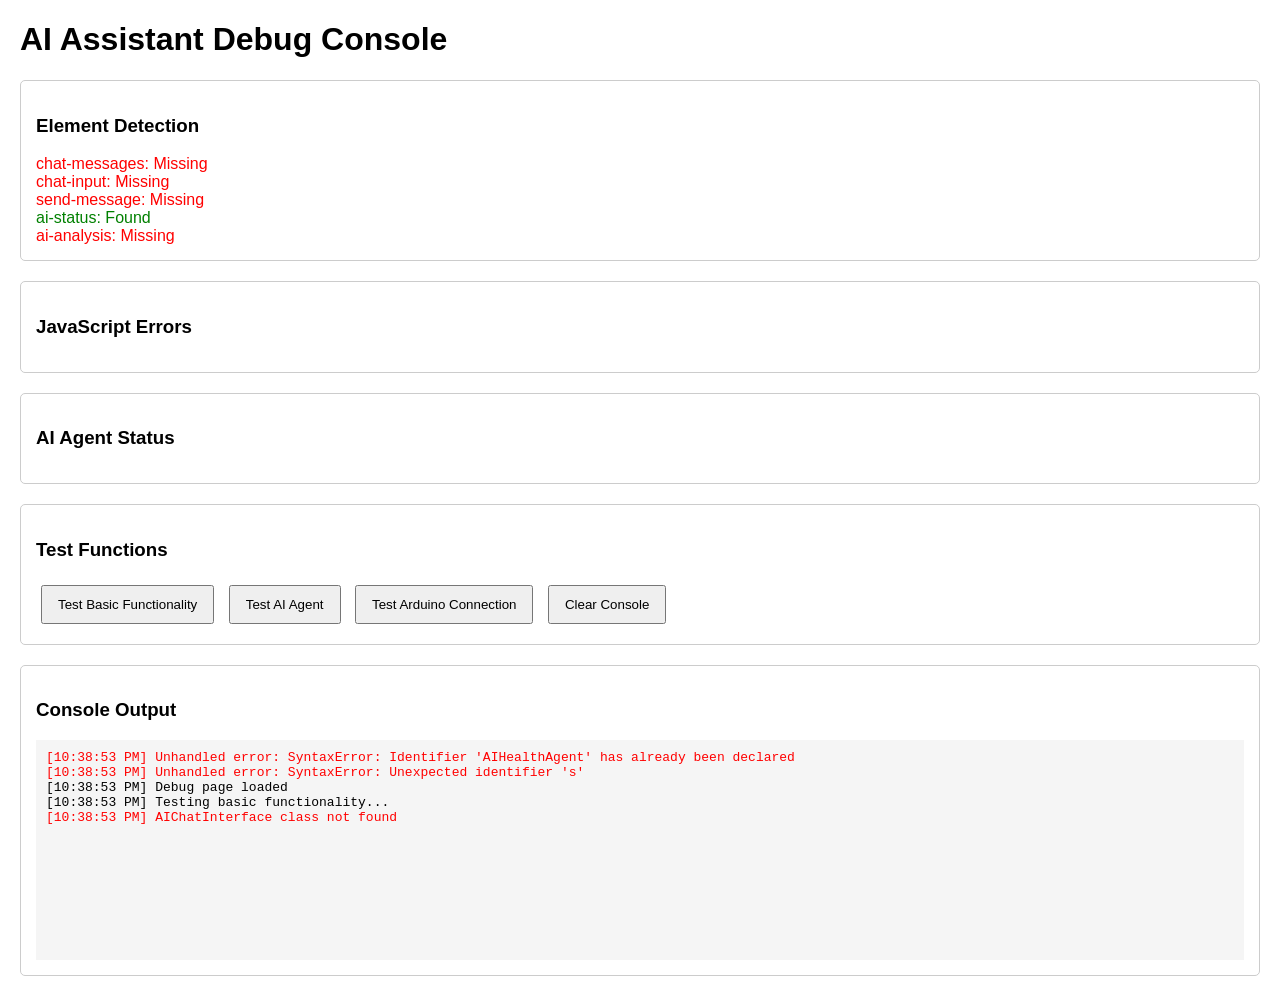
<file: debug-ai.html>
<!DOCTYPE html>
<html lang="en">
<head>
    <meta charset="UTF-8">
    <meta name="viewport" content="width=device-width, initial-scale=1.0">
    <title>AI Assistant Debug</title>
    <style>
        body { font-family: Arial, sans-serif; margin: 20px; }
        .debug-section { margin: 20px 0; padding: 15px; border: 1px solid #ccc; border-radius: 5px; }
        .error { color: red; }
        .success { color: green; }
        .info { color: blue; }
        button { padding: 10px 15px; margin: 5px; cursor: pointer; }
        #console-output { background: #f5f5f5; padding: 10px; height: 200px; overflow-y: auto; font-family: monospace; }
    </style>
</head>
<body>
    <h1>AI Assistant Debug Console</h1>
    
    <div class="debug-section">
        <h3>Element Detection</h3>
        <div id="element-status"></div>
    </div>
    
    <div class="debug-section">
        <h3>JavaScript Errors</h3>
        <div id="error-status"></div>
    </div>
    
    <div class="debug-section">
        <h3>AI Agent Status</h3>
        <div id="ai-status"></div>
    </div>
    
    <div class="debug-section">
        <h3>Test Functions</h3>
        <button onclick="testBasicFunctionality()">Test Basic Functionality</button>
        <button onclick="testAIAgent()">Test AI Agent</button>
        <button onclick="testArduinoConnection()">Test Arduino Connection</button>
        <button onclick="clearConsole()">Clear Console</button>
    </div>
    
    <div class="debug-section">
        <h3>Console Output</h3>
        <div id="console-output"></div>
    </div>

    <script>
        // Override console.log to capture output
        const originalLog = console.log;
        const originalError = console.error;
        const consoleOutput = document.getElementById('console-output');
        
        function addToConsole(message, type = 'log') {
            const timestamp = new Date().toLocaleTimeString();
            const div = document.createElement('div');
            div.className = type;
            div.textContent = `[${timestamp}] ${message}`;
            consoleOutput.appendChild(div);
            consoleOutput.scrollTop = consoleOutput.scrollHeight;
        }
        
        console.log = function(...args) {
            originalLog.apply(console, args);
            addToConsole(args.join(' '), 'log');
        };
        
        console.error = function(...args) {
            originalError.apply(console, args);
            addToConsole(args.join(' '), 'error');
        };
        
        // Test functions
        function testBasicFunctionality() {
            console.log('Testing basic functionality...');
            
            // Check if elements exist
            const elements = {
                'chat-messages': document.getElementById('chat-messages'),
                'chat-input': document.getElementById('chat-input'),
                'send-message': document.getElementById('send-message'),
                'ai-status': document.getElementById('ai-status'),
                'ai-analysis': document.getElementById('ai-analysis')
            };
            
            let elementStatus = document.getElementById('element-status');
            elementStatus.innerHTML = '';
            
            for (const [id, element] of Object.entries(elements)) {
                const status = element ? 'success' : 'error';
                const text = element ? 'Found' : 'Missing';
                elementStatus.innerHTML += `<div class="${status}">${id}: ${text}</div>`;
            }
            
            // Check if AI chat class exists
            if (typeof AIChatInterface !== 'undefined') {
                console.log('AIChatInterface class found');
                try {
                    const aiChat = new AIChatInterface();
                    console.log('AIChatInterface instantiated successfully');
                } catch (error) {
                    console.error('Error instantiating AIChatInterface:', error);
                }
            } else {
                console.error('AIChatInterface class not found');
            }
        }
        
        function testAIAgent() {
            console.log('Testing AI Agent...');
            
            if (typeof AIHealthAgent !== 'undefined') {
                console.log('AIHealthAgent class found');
                try {
                    const aiAgent = new AIHealthAgent();
                    console.log('AIHealthAgent instantiated successfully');
                    
                    // Test data processing
                    const testData = {
                        heartRate: 75,
                        movement: 'Medium',
                        proximity: 15,
                        circuit: 'Closed'
                    };
                    
                    const analysis = aiAgent.processData(testData);
                    console.log('AI analysis result:', analysis);
                } catch (error) {
                    console.error('Error with AIHealthAgent:', error);
                }
            } else {
                console.error('AIHealthAgent class not found');
            }
        }
        
        function testArduinoConnection() {
            console.log('Testing Arduino connection...');
            
            if (window.arduinoMonitor) {
                console.log('Arduino monitor found:', window.arduinoMonitor);
                console.log('Connection status:', window.arduinoMonitor.isConnected);
            } else {
                console.log('Arduino monitor not found');
            }
        }
        
        function clearConsole() {
            document.getElementById('console-output').innerHTML = '';
        }
        
        // Auto-run basic tests on load
        window.addEventListener('load', () => {
            console.log('Debug page loaded');
            testBasicFunctionality();
        });
        
        // Catch any unhandled errors
        window.addEventListener('error', (event) => {
            console.error('Unhandled error:', event.error);
        });
    </script>
    
    <!-- Load the actual scripts -->
    <script src="js/ai-health-agent.js"></script>
    <script src="js/arduino-health.js"></script>
    <script src="js/ai-chat.js"></script>
</body>
</html>
</file>
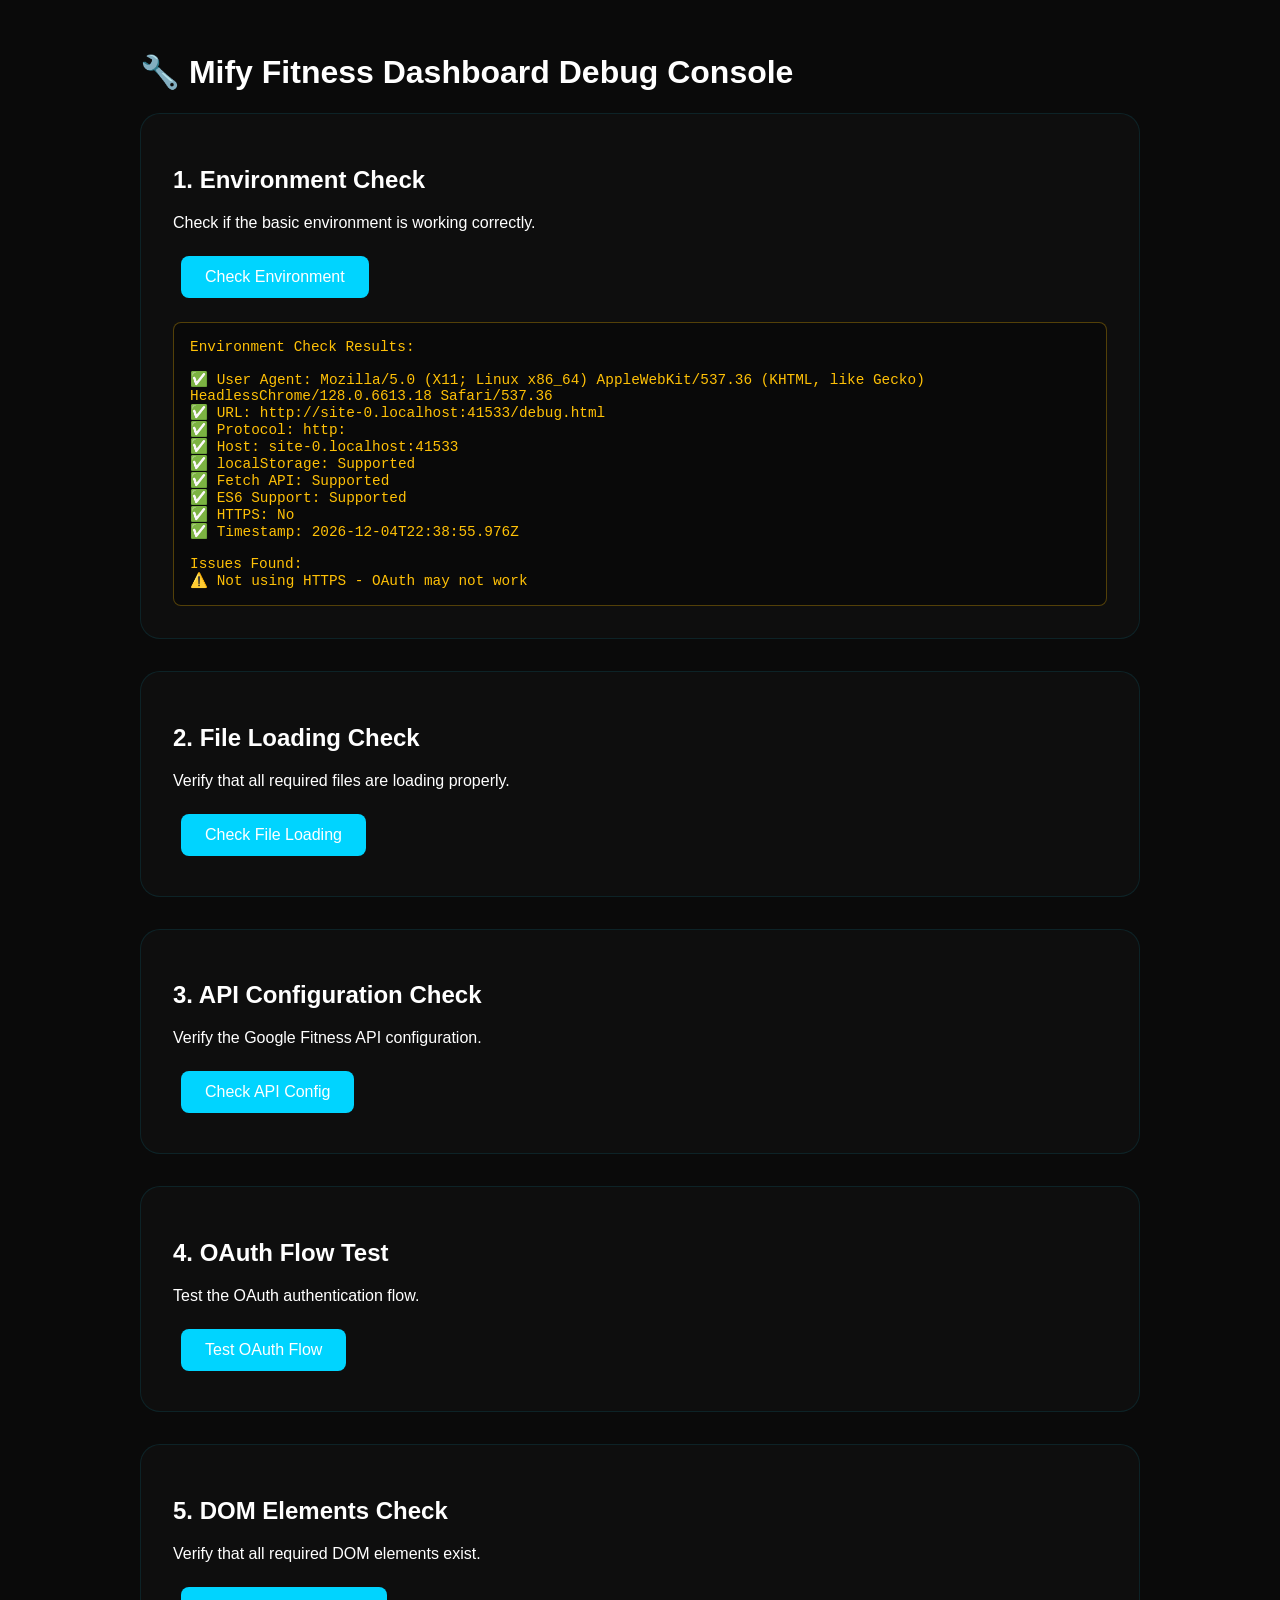
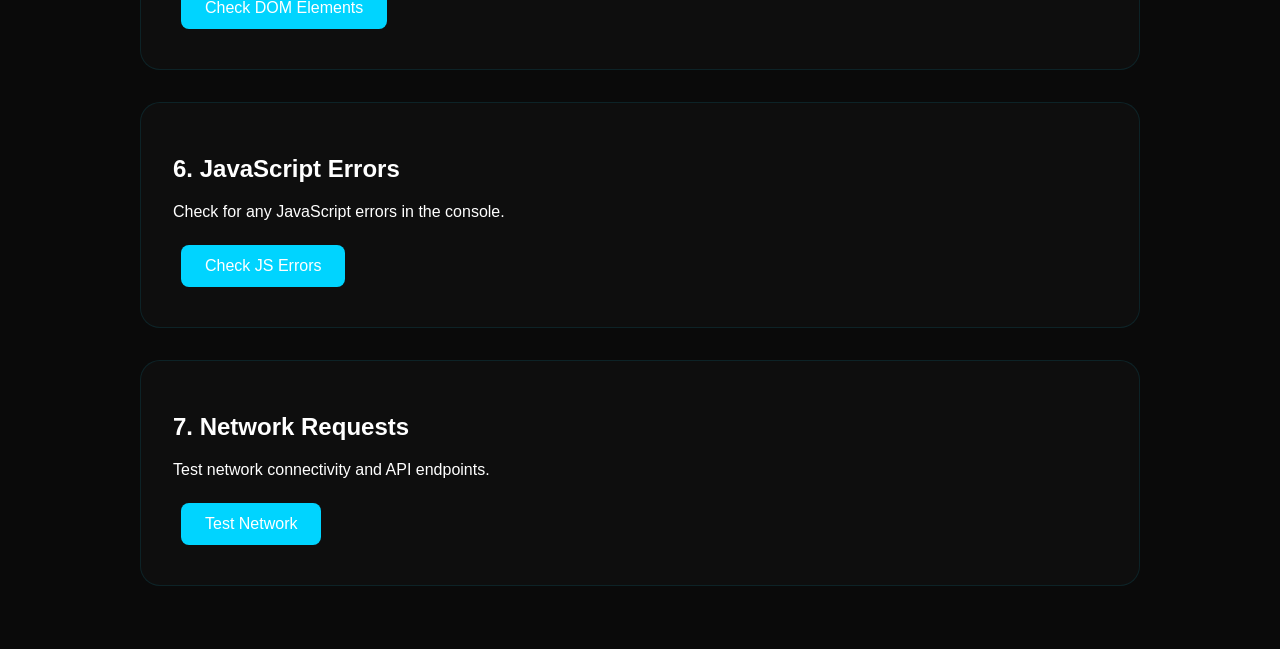
<file: debug.html>
<!DOCTYPE html>
<html lang="en">
<head>
    <meta charset="UTF-8">
    <meta name="viewport" content="width=device-width, initial-scale=1.0">
    <title>Mify - Debug Console</title>
    <style>
        body {
            font-family: 'Inter', -apple-system, BlinkMacSystemFont, 'Segoe UI', Roboto, sans-serif;
            background: #0a0a0a;
            color: #ffffff;
            margin: 0;
            padding: 2rem;
        }
        .debug-container {
            max-width: 1000px;
            margin: 0 auto;
        }
        .debug-section {
            background: rgba(15, 15, 15, 0.95);
            border: 1px solid rgba(0, 212, 255, 0.1);
            border-radius: 1.25rem;
            padding: 2rem;
            margin-bottom: 2rem;
        }
        .debug-button {
            background: #00d4ff;
            color: white;
            border: none;
            padding: 0.75rem 1.5rem;
            border-radius: 0.5rem;
            cursor: pointer;
            margin: 0.5rem;
            font-size: 1rem;
        }
        .debug-button:hover {
            background: #00b4d8;
        }
        .debug-result {
            background: rgba(0, 0, 0, 0.3);
            border: 1px solid rgba(0, 212, 255, 0.2);
            border-radius: 0.5rem;
            padding: 1rem;
            margin-top: 1rem;
            font-family: 'JetBrains Mono', monospace;
            font-size: 0.9rem;
            white-space: pre-wrap;
            max-height: 400px;
            overflow-y: auto;
        }
        .success {
            border-color: rgba(0, 255, 136, 0.3);
            color: #00ff88;
        }
        .error {
            border-color: rgba(239, 68, 68, 0.3);
            color: #ef4444;
        }
        .warning {
            border-color: rgba(255, 193, 7, 0.3);
            color: #ffc107;
        }
        .info {
            border-color: rgba(0, 212, 255, 0.3);
            color: #00d4ff;
        }
    </style>
</head>
<body>
    <div class="debug-container">
        <h1>🔧 Mify Fitness Dashboard Debug Console</h1>
        
        <div class="debug-section">
            <h2>1. Environment Check</h2>
            <p>Check if the basic environment is working correctly.</p>
            <button class="debug-button" onclick="checkEnvironment()">Check Environment</button>
            <div id="env-result" class="debug-result" style="display: none;"></div>
        </div>

        <div class="debug-section">
            <h2>2. File Loading Check</h2>
            <p>Verify that all required files are loading properly.</p>
            <button class="debug-button" onclick="checkFileLoading()">Check File Loading</button>
            <div id="files-result" class="debug-result" style="display: none;"></div>
        </div>

        <div class="debug-section">
            <h2>3. API Configuration Check</h2>
            <p>Verify the Google Fitness API configuration.</p>
            <button class="debug-button" onclick="checkAPIConfig()">Check API Config</button>
            <div id="api-result" class="debug-result" style="display: none;"></div>
        </div>

        <div class="debug-section">
            <h2>4. OAuth Flow Test</h2>
            <p>Test the OAuth authentication flow.</p>
            <button class="debug-button" onclick="testOAuthFlow()">Test OAuth Flow</button>
            <div id="oauth-result" class="debug-result" style="display: none;"></div>
        </div>

        <div class="debug-section">
            <h2>5. DOM Elements Check</h2>
            <p>Verify that all required DOM elements exist.</p>
            <button class="debug-button" onclick="checkDOMElements()">Check DOM Elements</button>
            <div id="dom-result" class="debug-result" style="display: none;"></div>
        </div>

        <div class="debug-section">
            <h2>6. JavaScript Errors</h2>
            <p>Check for any JavaScript errors in the console.</p>
            <button class="debug-button" onclick="checkJSErrors()">Check JS Errors</button>
            <div id="js-result" class="debug-result" style="display: none;"></div>
        </div>

        <div class="debug-section">
            <h2>7. Network Requests</h2>
            <p>Test network connectivity and API endpoints.</p>
            <button class="debug-button" onclick="testNetworkRequests()">Test Network</button>
            <div id="network-result" class="debug-result" style="display: none;"></div>
        </div>
    </div>

    <script>
        let debugResults = [];
        
        function showResult(elementId, content, type = 'info') {
            const element = document.getElementById(elementId);
            element.style.display = 'block';
            element.textContent = content;
            element.className = `debug-result ${type}`;
        }

        function checkEnvironment() {
            const results = {
                userAgent: navigator.userAgent,
                url: window.location.href,
                protocol: window.location.protocol,
                host: window.location.host,
                localStorage: typeof(Storage) !== "undefined",
                fetch: typeof(fetch) !== "undefined",
                es6Support: (() => {
                    try {
                        new Function("(a = 0) => a");
                        return true;
                    } catch (err) {
                        return false;
                    }
                })(),
                https: window.location.protocol === 'https:',
                timestamp: new Date().toISOString()
            };

            const issues = [];
            if (!results.https) issues.push("⚠️ Not using HTTPS - OAuth may not work");
            if (!results.localStorage) issues.push("❌ localStorage not supported");
            if (!results.fetch) issues.push("❌ Fetch API not supported");
            if (!results.es6Support) issues.push("❌ ES6 not supported");

            let output = "Environment Check Results:\n\n";
            output += `✅ User Agent: ${results.userAgent}\n`;
            output += `✅ URL: ${results.url}\n`;
            output += `✅ Protocol: ${results.protocol}\n`;
            output += `✅ Host: ${results.host}\n`;
            output += `✅ localStorage: ${results.localStorage ? 'Supported' : 'Not Supported'}\n`;
            output += `✅ Fetch API: ${results.fetch ? 'Supported' : 'Not Supported'}\n`;
            output += `✅ ES6 Support: ${results.es6Support ? 'Supported' : 'Not Supported'}\n`;
            output += `✅ HTTPS: ${results.https ? 'Yes' : 'No'}\n`;
            output += `✅ Timestamp: ${results.timestamp}\n\n`;

            if (issues.length > 0) {
                output += "Issues Found:\n";
                issues.forEach(issue => output += `${issue}\n`);
                showResult('env-result', output, 'warning');
            } else {
                output += "✅ All environment checks passed!";
                showResult('env-result', output, 'success');
            }
        }

        function checkFileLoading() {
            const files = [
                'css/styles.css',
                'js/main.js',
                'js/fitness-api.js',
                'auth/callback.html'
            ];

            let output = "File Loading Check:\n\n";
            let allLoaded = true;

            files.forEach(file => {
                const link = document.querySelector(`link[href="${file}"]`) || 
                           document.querySelector(`script[src="${file}"]`);
                if (link) {
                    output += `✅ ${file} - Found in DOM\n`;
                } else {
                    output += `❌ ${file} - Not found in DOM\n`;
                    allLoaded = false;
                }
            });

            // Check if fitness-api.js is loaded
            if (typeof GoogleFitnessAPI !== 'undefined') {
                output += `✅ GoogleFitnessAPI class - Loaded\n`;
            } else {
                output += `❌ GoogleFitnessAPI class - Not loaded\n`;
                allLoaded = false;
            }

            if (typeof FitnessDashboard !== 'undefined') {
                output += `✅ FitnessDashboard class - Loaded\n`;
            } else {
                output += `❌ FitnessDashboard class - Not loaded\n`;
                allLoaded = false;
            }

            showResult('files-result', output, allLoaded ? 'success' : 'error');
        }

        function checkAPIConfig() {
            try {
                if (typeof GoogleFitnessAPI === 'undefined') {
                    showResult('api-result', '❌ GoogleFitnessAPI class not loaded. Check if js/fitness-api.js is loading correctly.', 'error');
                    return;
                }

                const api = new GoogleFitnessAPI();
                const config = {
                    clientId: api.clientId,
                    redirectUri: api.redirectUri,
                    scope: api.scope,
                    baseURL: api.baseURL,
                    hasAccessToken: !!api.accessToken,
                    tokenExpiry: api.tokenExpiry,
                    isAuthenticated: api.isAuthenticated()
                };

                let output = "API Configuration:\n\n";
                output += `✅ Client ID: ${config.clientId}\n`;
                output += `✅ Redirect URI: ${config.redirectUri}\n`;
                output += `✅ Scope: ${config.scope}\n`;
                output += `✅ Base URL: ${config.baseURL}\n`;
                output += `✅ Has Access Token: ${config.hasAccessToken}\n`;
                output += `✅ Token Expiry: ${config.tokenExpiry || 'None'}\n`;
                output += `✅ Is Authenticated: ${config.isAuthenticated}\n\n`;

                // Check for common issues
                const issues = [];
                if (!config.clientId) issues.push("❌ Client ID is missing");
                if (!config.redirectUri.includes('https://')) issues.push("⚠️ Redirect URI should use HTTPS");
                if (!config.scope.includes('fitness')) issues.push("❌ Fitness scope is missing");

                if (issues.length > 0) {
                    output += "Issues Found:\n";
                    issues.forEach(issue => output += `${issue}\n`);
                    showResult('api-result', output, 'warning');
                } else {
                    output += "✅ API configuration looks good!";
                    showResult('api-result', output, 'success');
                }
            } catch (error) {
                showResult('api-result', `❌ Error checking API config: ${error.message}`, 'error');
            }
        }

        function testOAuthFlow() {
            try {
                if (typeof GoogleFitnessAPI === 'undefined') {
                    showResult('oauth-result', '❌ GoogleFitnessAPI class not loaded.', 'error');
                    return;
                }

                const api = new GoogleFitnessAPI();
                
                let output = "OAuth Flow Test:\n\n";
                
                // Test OAuth URL generation
                const authUrl = new URL('https://accounts.google.com/o/oauth2/v2/auth');
                authUrl.searchParams.set('client_id', api.clientId);
                authUrl.searchParams.set('redirect_uri', api.redirectUri);
                authUrl.searchParams.set('response_type', 'code');
                authUrl.searchParams.set('scope', api.scope);
                authUrl.searchParams.set('access_type', 'offline');
                authUrl.searchParams.set('prompt', 'consent');

                output += `✅ OAuth URL Generated: ${authUrl.toString()}\n\n`;
                
                // Check for stored auth codes
                const authCode = localStorage.getItem('google_auth_code');
                const authState = localStorage.getItem('google_auth_state');
                
                output += `✅ Stored Auth Code: ${authCode ? 'Found' : 'None'}\n`;
                output += `✅ Stored Auth State: ${authState ? 'Found' : 'None'}\n\n`;

                // Check current authentication status
                output += `✅ Current Auth Status: ${api.isAuthenticated() ? 'Authenticated' : 'Not Authenticated'}\n`;

                if (api.isAuthenticated()) {
                    output += `✅ Access Token: ${api.accessToken.substring(0, 20)}...\n`;
                    output += `✅ Token Expiry: ${new Date(Number.parseInt(api.tokenExpiry)).toISOString()}\n`;
                }

                showResult('oauth-result', output, 'success');
            } catch (error) {
                showResult('oauth-result', `❌ OAuth test error: ${error.message}`, 'error');
            }
        }

        function checkDOMElements() {
            const elements = [
                'fitness-login-section',
                'fitness-dashboard-section',
                'fitness-login-btn',
                'fitness-logout-btn',
                'fitness-refresh-btn',
                'fitness-date-range',
                'fitness-stats',
                'steps-chart',
                'calories-chart',
                'activity-summary'
            ];

            let output = "DOM Elements Check:\n\n";
            let allFound = true;

            elements.forEach(id => {
                const element = document.getElementById(id);
                if (element) {
                    output += `✅ #${id} - Found\n`;
                } else {
                    output += `❌ #${id} - Not found\n`;
                    allFound = false;
                }
            });

            showResult('dom-result', output, allFound ? 'success' : 'error');
        }

        function checkJSErrors() {
            let output = "JavaScript Errors Check:\n\n";
            
            // Override console.error to capture errors
            const originalError = console.error;
            const errors = [];
            
            console.error = function(...args) {
                errors.push(args.join(' '));
                originalError.apply(console, args);
            };

            // Try to initialize the fitness dashboard
            try {
                if (typeof FitnessDashboard !== 'undefined') {
                    const dashboard = new FitnessDashboard();
                    output += `✅ FitnessDashboard initialized successfully\n`;
                } else {
                    output += `❌ FitnessDashboard class not available\n`;
                }
            } catch (error) {
                output += `❌ Error initializing FitnessDashboard: ${error.message}\n`;
            }

            // Restore original console.error
            console.error = originalError;

            if (errors.length > 0) {
                output += `\nErrors captured:\n`;
                errors.forEach(error => output += `❌ ${error}\n`);
                showResult('js-result', output, 'error');
            } else {
                output += `✅ No JavaScript errors detected`;
                showResult('js-result', output, 'success');
            }
        }

        async function testNetworkRequests() {
            let output = "Network Requests Test:\n\n";
            
            try {
                // Test basic connectivity
                const response = await fetch('https://www.googleapis.com/fitness/v1/users/me/dataSources', {
                    method: 'GET',
                    headers: {
                        'Authorization': 'Bearer test-token'
                    }
                });
                
                output += `✅ Google Fitness API endpoint reachable\n`;
                output += `✅ Response status: ${response.status}\n`;
                
                if (response.status === 401) {
                    output += `✅ Expected 401 (unauthorized) - API is working\n`;
                }
                
            } catch (error) {
                output += `❌ Network error: ${error.message}\n`;
            }

            // Test OAuth endpoints
            try {
                const oauthResponse = await fetch('https://accounts.google.com/o/oauth2/v2/auth');
                output += `✅ Google OAuth endpoint reachable\n`;
            } catch (error) {
                output += `❌ OAuth endpoint error: ${error.message}\n`;
            }

            showResult('network-result', output, 'info');
        }

        // Auto-run environment check on load
        document.addEventListener('DOMContentLoaded', () => {
            setTimeout(checkEnvironment, 1000);
        });
    </script>
</body>
</html>
</file>
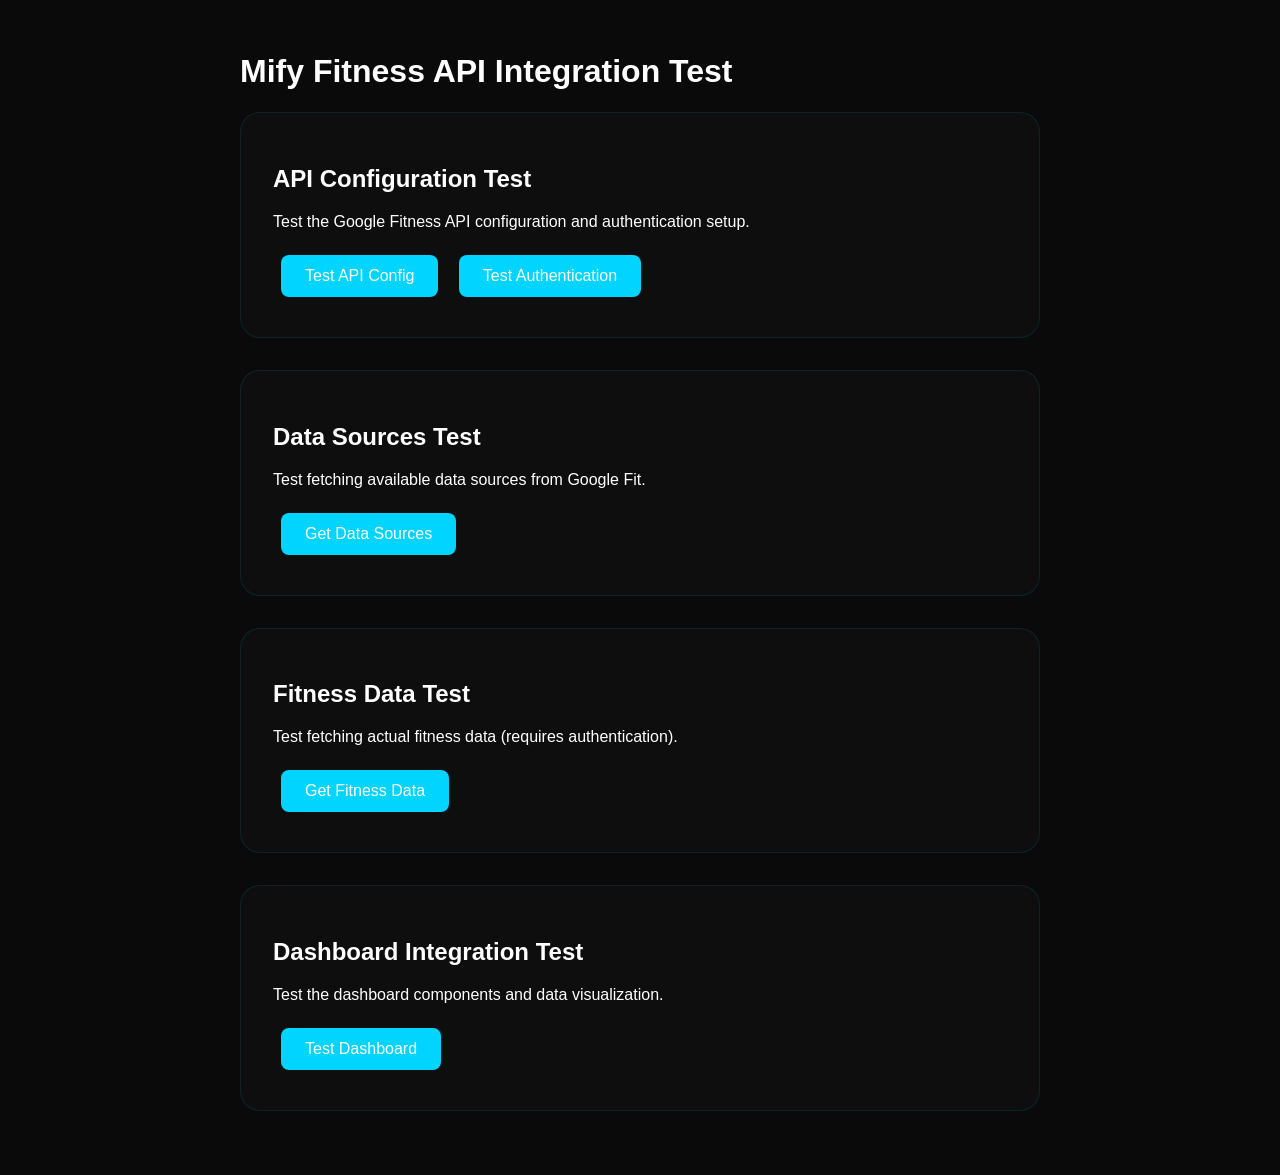
<file: test-fitness.html>
<!DOCTYPE html>
<html lang="en">
<head>
    <meta charset="UTF-8">
    <meta name="viewport" content="width=device-width, initial-scale=1.0">
    <title>Mify - Fitness API Test</title>
    <style>
        body {
            font-family: 'Inter', -apple-system, BlinkMacSystemFont, 'Segoe UI', Roboto, sans-serif;
            background: #0a0a0a;
            color: #ffffff;
            margin: 0;
            padding: 2rem;
        }
        .test-container {
            max-width: 800px;
            margin: 0 auto;
        }
        .test-section {
            background: rgba(15, 15, 15, 0.95);
            border: 1px solid rgba(0, 212, 255, 0.1);
            border-radius: 1.25rem;
            padding: 2rem;
            margin-bottom: 2rem;
        }
        .test-button {
            background: #00d4ff;
            color: white;
            border: none;
            padding: 0.75rem 1.5rem;
            border-radius: 0.5rem;
            cursor: pointer;
            margin: 0.5rem;
            font-size: 1rem;
        }
        .test-button:hover {
            background: #00b4d8;
        }
        .test-result {
            background: rgba(0, 0, 0, 0.3);
            border: 1px solid rgba(0, 212, 255, 0.2);
            border-radius: 0.5rem;
            padding: 1rem;
            margin-top: 1rem;
            font-family: 'JetBrains Mono', monospace;
            font-size: 0.9rem;
            white-space: pre-wrap;
        }
        .success {
            border-color: rgba(0, 255, 136, 0.3);
            color: #00ff88;
        }
        .error {
            border-color: rgba(239, 68, 68, 0.3);
            color: #ef4444;
        }
    </style>
</head>
<body>
    <div class="test-container">
        <h1>Mify Fitness API Integration Test</h1>
        
        <div class="test-section">
            <h2>API Configuration Test</h2>
            <p>Test the Google Fitness API configuration and authentication setup.</p>
            <button class="test-button" onclick="testAPIConfig()">Test API Config</button>
            <button class="test-button" onclick="testAuthentication()">Test Authentication</button>
            <div id="config-result" class="test-result" style="display: none;"></div>
        </div>

        <div class="test-section">
            <h2>Data Sources Test</h2>
            <p>Test fetching available data sources from Google Fit.</p>
            <button class="test-button" onclick="testDataSources()">Get Data Sources</button>
            <div id="sources-result" class="test-result" style="display: none;"></div>
        </div>

        <div class="test-section">
            <h2>Fitness Data Test</h2>
            <p>Test fetching actual fitness data (requires authentication).</p>
            <button class="test-button" onclick="testFitnessData()">Get Fitness Data</button>
            <div id="fitness-result" class="test-result" style="display: none;"></div>
        </div>

        <div class="test-section">
            <h2>Dashboard Integration Test</h2>
            <p>Test the dashboard components and data visualization.</p>
            <button class="test-button" onclick="testDashboard()">Test Dashboard</button>
            <div id="dashboard-result" class="test-result" style="display: none;"></div>
        </div>
    </div>

    <script src="js/fitness-api.js"></script>
    <script>
        let api;
        
        // Initialize API when page loads
        document.addEventListener('DOMContentLoaded', () => {
            api = new GoogleFitnessAPI();
            console.log('Fitness API initialized');
        });

        function showResult(elementId, content, isSuccess = true) {
            const element = document.getElementById(elementId);
            element.style.display = 'block';
            element.textContent = content;
            element.className = `test-result ${isSuccess ? 'success' : 'error'}`;
        }

        function testAPIConfig() {
            try {
                const config = {
                    clientId: api.clientId,
                    redirectUri: api.redirectUri,
                    scope: api.scope,
                    baseURL: api.baseURL,
                    isAuthenticated: api.isAuthenticated()
                };
                
                showResult('config-result', JSON.stringify(config, null, 2), true);
            } catch (error) {
                showResult('config-result', `Error: ${error.message}`, false);
            }
        }

        async function testAuthentication() {
            try {
                if (api.isAuthenticated()) {
                    showResult('config-result', '✅ Already authenticated with valid token', true);
                } else {
                    showResult('config-result', '❌ Not authenticated. Click "Connect Google Fit" to authenticate.', false);
                }
            } catch (error) {
                showResult('config-result', `Authentication error: ${error.message}`, false);
            }
        }

        async function testDataSources() {
            try {
                if (!api.isAuthenticated()) {
                    showResult('sources-result', '❌ Not authenticated. Please authenticate first.', false);
                    return;
                }

                const dataSources = await api.getDataSources();
                showResult('sources-result', JSON.stringify(dataSources, null, 2), true);
            } catch (error) {
                showResult('sources-result', `Error fetching data sources: ${error.message}`, false);
            }
        }

        async function testFitnessData() {
            try {
                if (!api.isAuthenticated()) {
                    showResult('fitness-result', '❌ Not authenticated. Please authenticate first.', false);
                    return;
                }

                const fitnessData = await api.getRecentFitnessData(7);
                const parsedData = api.parseFitnessData(fitnessData);
                showResult('fitness-result', JSON.stringify(parsedData, null, 2), true);
            } catch (error) {
                showResult('fitness-result', `Error fetching fitness data: ${error.message}`, false);
            }
        }

        function testDashboard() {
            try {
                // Test if dashboard elements exist
                const dashboard = document.getElementById('fitness-dashboard-section');
                const loginSection = document.getElementById('fitness-login-section');
                const stats = document.getElementById('fitness-stats');
                
                const results = {
                    dashboardExists: !!dashboard,
                    loginSectionExists: !!loginSection,
                    statsExists: !!stats,
                    apiInitialized: !!api,
                    isAuthenticated: api ? api.isAuthenticated() : false
                };

                showResult('dashboard-result', JSON.stringify(results, null, 2), true);
            } catch (error) {
                showResult('dashboard-result', `Dashboard test error: ${error.message}`, false);
            }
        }

        // Add some mock data for testing visualization
        function createMockData() {
            const mockData = {
                steps: [
                    { date: new Date('2024-01-01'), value: 8500 },
                    { date: new Date('2024-01-02'), value: 9200 },
                    { date: new Date('2024-01-03'), value: 7800 },
                    { date: new Date('2024-01-04'), value: 10500 },
                    { date: new Date('2024-01-05'), value: 8800 },
                    { date: new Date('2024-01-06'), value: 9600 },
                    { date: new Date('2024-01-07'), value: 11200 }
                ],
                calories: [
                    { date: new Date('2024-01-01'), value: 2100 },
                    { date: new Date('2024-01-02'), value: 2350 },
                    { date: new Date('2024-01-03'), value: 1980 },
                    { date: new Date('2024-01-04'), value: 2650 },
                    { date: new Date('2024-01-05'), value: 2200 },
                    { date: new Date('2024-01-06'), value: 2400 },
                    { date: new Date('2024-01-07'), value: 2800 }
                ],
                activities: [
                    { date: new Date('2024-01-01'), activity: 5, duration: 3600000000000 }, // Walking
                    { date: new Date('2024-01-02'), activity: 6, duration: 1800000000000 }, // Running
                    { date: new Date('2024-01-03'), activity: 1, duration: 7200000000000 }  // Biking
                ]
            };
            return mockData;
        }
    </script>
</body>
</html>
</file>
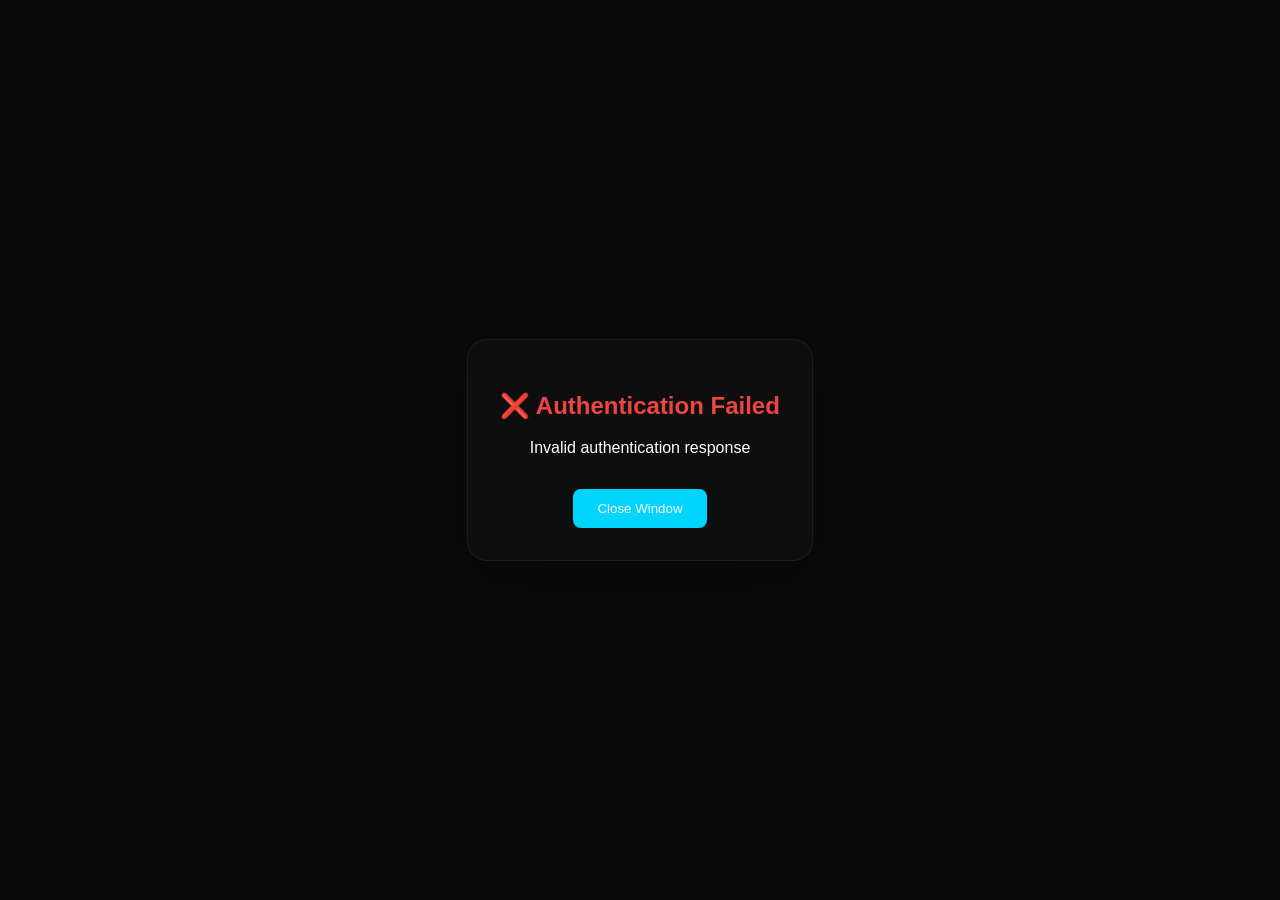
<file: auth/callback.html>
<!DOCTYPE html>
<html lang="en">
<head>
    <meta charset="UTF-8">
    <meta name="viewport" content="width=device-width, initial-scale=1.0">
    <title>Mify - Authentication</title>
    <style>
        body {
            font-family: 'Inter', -apple-system, BlinkMacSystemFont, 'Segoe UI', Roboto, sans-serif;
            background: #0a0a0a;
            color: #ffffff;
            margin: 0;
            padding: 0;
            display: flex;
            justify-content: center;
            align-items: center;
            min-height: 100vh;
        }
        .auth-container {
            text-align: center;
            padding: 2rem;
            background: rgba(15, 15, 15, 0.95);
            border: 1px solid rgba(0, 212, 255, 0.1);
            border-radius: 1.25rem;
            backdrop-filter: blur(10px);
            box-shadow: 0 16px 64px rgba(0, 0, 0, 0.3);
        }
        .spinner {
            width: 40px;
            height: 40px;
            border: 3px solid rgba(0, 212, 255, 0.3);
            border-top: 3px solid #00d4ff;
            border-radius: 50%;
            animation: spin 1s linear infinite;
            margin: 0 auto 1rem;
        }
        @keyframes spin {
            0% { transform: rotate(0deg); }
            100% { transform: rotate(360deg); }
        }
        .success {
            color: #00ff88;
        }
        .error {
            color: #ef4444;
        }
    </style>
</head>
<body>
    <div class="auth-container">
        <div id="loading">
            <div class="spinner"></div>
            <h2>Authenticating...</h2>
            <p>Please wait while we complete your Google Fit connection.</p>
        </div>
        <div id="success" style="display: none;">
            <h2 class="success">✅ Authentication Successful!</h2>
            <p>You have successfully connected your Google Fit account.</p>
            <p>Redirecting you back to the dashboard...</p>
        </div>
        <div id="error" style="display: none;">
            <h2 class="error">❌ Authentication Failed</h2>
            <p id="error-message">There was an error connecting your Google Fit account.</p>
            <button onclick="window.close()" style="
                background: #00d4ff;
                color: white;
                border: none;
                padding: 0.75rem 1.5rem;
                border-radius: 0.5rem;
                cursor: pointer;
                margin-top: 1rem;
            ">Close Window</button>
        </div>
    </div>

    <script>
        // Handle OAuth callback
        async function handleCallback() {
            const urlParams = new URLSearchParams(window.location.search);
            const code = urlParams.get('code');
            const state = urlParams.get('state');
            const error = urlParams.get('error');

            if (error) {
                showError('Authentication was cancelled or failed: ' + error);
                return;
            }

            if (!code || !state) {
                showError('Invalid authentication response');
                return;
            }

            try {
                // In a real implementation, you would send the code to your backend
                // to exchange it for an access token. For this demo, we'll simulate success.
                
                // Store the auth code in localStorage for the main app to use
                localStorage.setItem('google_auth_code', code);
                localStorage.setItem('google_auth_state', state);
                
                showSuccess();
                
                // Redirect back to the main app after a short delay
                setTimeout(() => {
                    window.location.href = '../index.html#fitness-dashboard';
                }, 2000);
                
            } catch (err) {
                showError('Failed to complete authentication: ' + err.message);
            }
        }

        function showSuccess() {
            document.getElementById('loading').style.display = 'none';
            document.getElementById('success').style.display = 'block';
        }

        function showError(message) {
            document.getElementById('loading').style.display = 'none';
            document.getElementById('error').style.display = 'block';
            document.getElementById('error-message').textContent = message;
        }

        // Start the callback process when the page loads
        document.addEventListener('DOMContentLoaded', handleCallback);
    </script>
</body>
</html>
</file>
